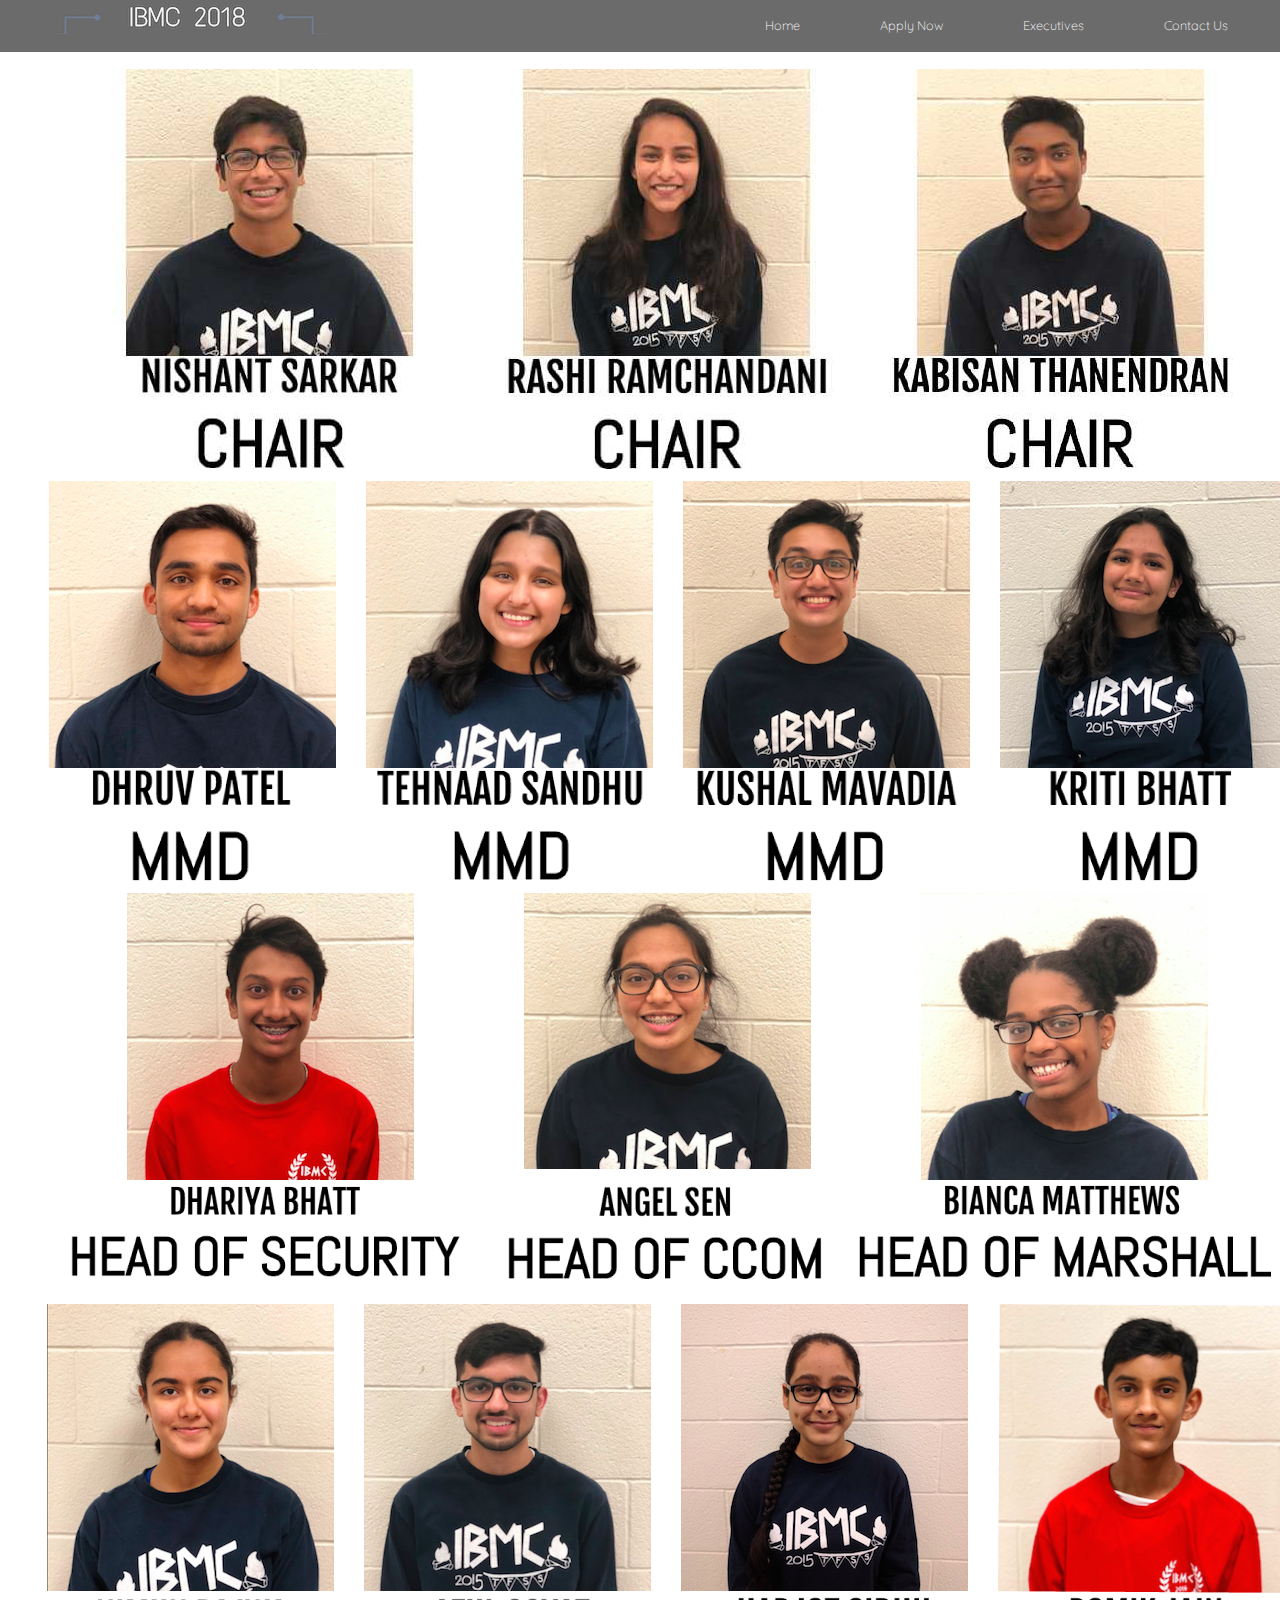
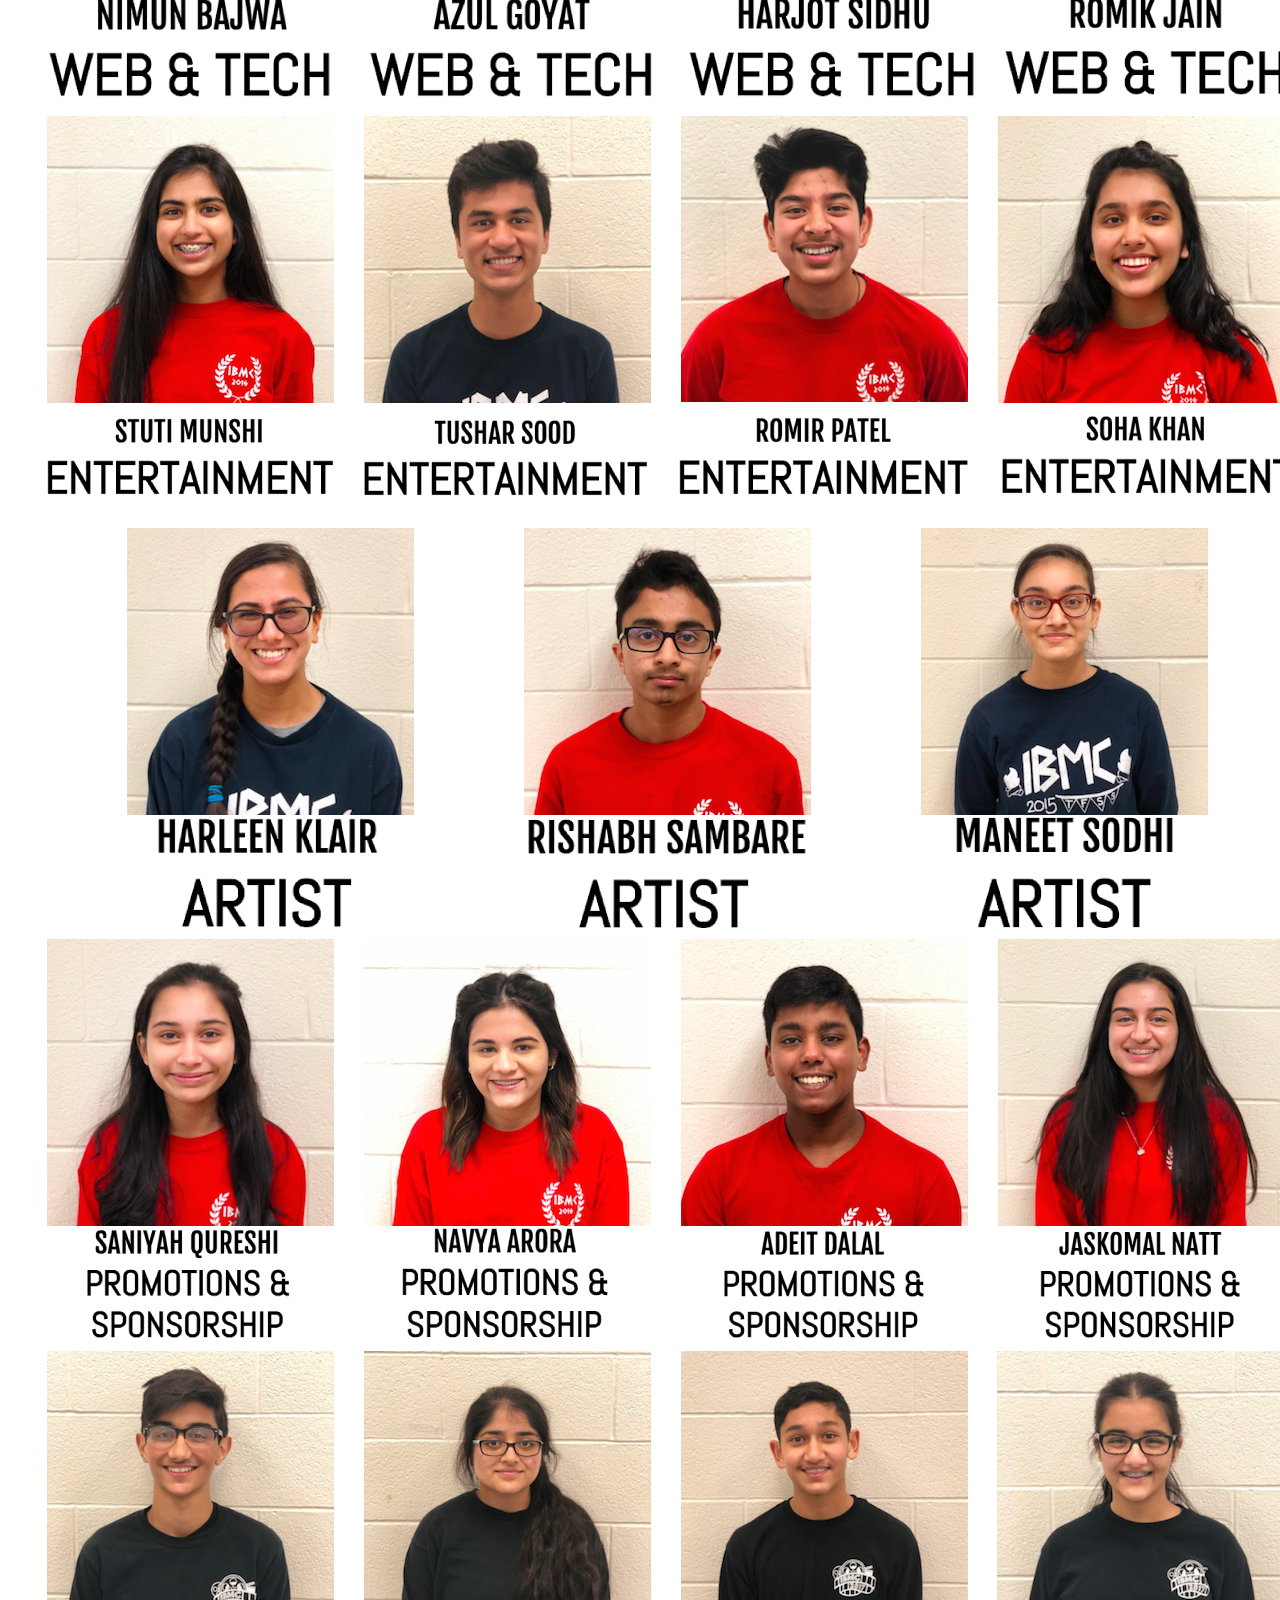
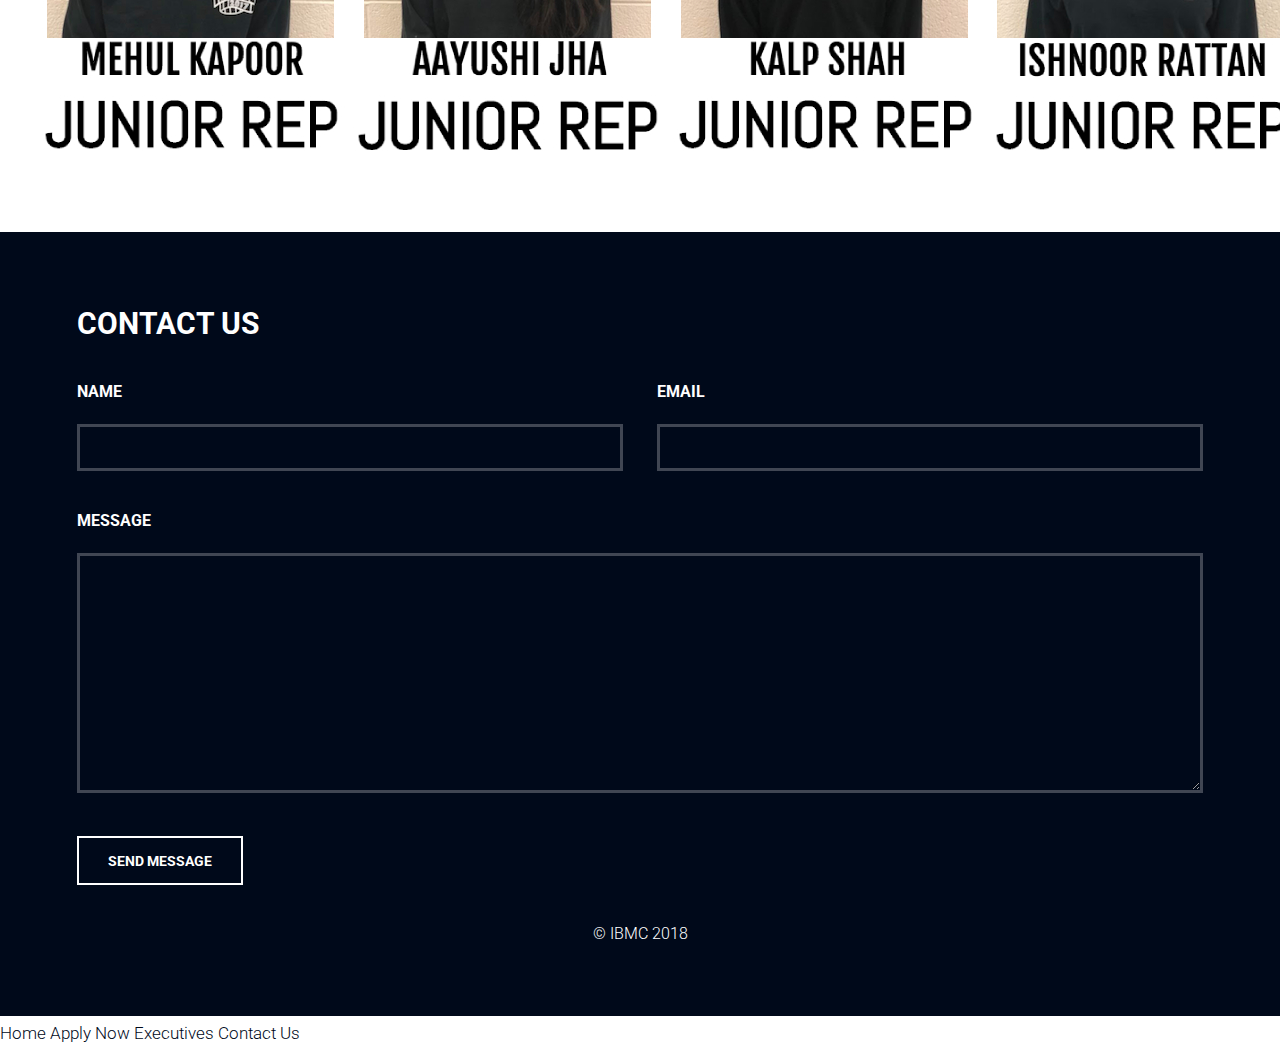
<file: executives.html>
<!DOCTYPE HTML>
<!--

-->
<html>
	<head>
		<title>Welcome to IBMC 2017</title>
		<meta charset="utf-8" />
		<meta name="viewport" content="width=device-width, initial-scale=1, user-scalable=no" />
		<link rel="stylesheet" href="assets/css/main.css" />
		<link href="https://fonts.googleapis.com/css?family=Lato|Pangolin|Roboto:100,400,900|Roboto+Condensed:300,400|Josefin+Sans:300|Quicksand:300" rel="stylesheet">
	</head>
	<body>

		<!-- Header -->
			<header id="header">
				<div class="inner">
					<a href="index.html" class="logo"><img src="images/titlewebsite.jpg"></a>
					<nav id="nav">
						<a href="index.html">Home</a>
						<a href="#three">Apply Now</a>
						<a href="executives.html">Executives</a>
						
						<a href="#footer">Contact Us</a>
					        
					</nav>
				</div>
			</header>


		<!-- Main -->
			<section id="main" >
				
					<ul class="execlist">
					<div align="center" id="firstexec">
						<img src="images/chairs.jpg">
					</div>
					<div align="center" id="firstexec">
						<img src="images/mmds.jpg">
					</div>
					<div align="center" id="firstexec">
						<img src="images/volunteerheads.jpg">
					</div>
					<div align="center" id="firstexec">
						<img src="images/webtech.jpg">
					</div>
					<div align="center" id="firstexec">
						<img src="images/entertainment.jpg">
					</div> 
					<div align="center" id="firstexec">
						<img src="images/artists.jpg">
					</div>
					<div align="center" id="firstexec">
						<img src="images/promospons.jpg">
					</div>
					<div align="center" id="firstexec">
						<img src="images/jnrrep.jpg">
					</div>

					
				</ul>
						
					
				
			</section>

		<!-- Footer -->
			<section id="footer">
				<div class="inner">
					<header>
						<h2>Contact Us</h2>
					</header>
					<form method="post" action="#">
						<div class="field half first">
							<label for="name">Name</label>
							<input type="text" name="name" id="name" />
						</div>
						<div class="field half">
							<label for="email">Email</label>
							<input type="text" name="email" id="email" />
						</div>
						<div class="field">
							<label for="message">Message</label>
							<textarea name="message" id="message" rows="6"></textarea>
						</div>
						<ul class="actions">
							<li><input type="submit" value="Send Message" class="alt" /></li>
						</ul>
					</form>
					<div class="copyright">
						&copy; IBMC 2018  
					</div>
				</div>
			</section>

		<!-- Scripts -->
			<script src="assets/js/jquery.min.js"></script>
			<script src="assets/js/skel.min.js"></script>
			<script src="assets/js/util.js"></script>
			<script src="assets/js/main.js"></script>

	</body>
</html>
</file>
<file: assets/css/main.css>
/* Reset */
	html, body, div, span, applet, object, iframe, h1, h2, h3, h4, h5, h6, p, blockquote, pre, a, abbr, acronym, address, big, cite, code, del, dfn, em, img, ins, kbd, q, s, samp, small, strike, strong, sub, sup, tt, var, b, u, i, center, dl, dt, dd, ol, ul, li, fieldset, form, label, legend, table, caption, tbody, tfoot, thead, tr, th, td, article, aside, canvas, details, embed, figure, figcaption, footer, header, hgroup, menu, nav, output, ruby, section, summary, time, mark, audio, video {
		margin: 0;
		padding: 0;
		border: 0;
		font-size: 100%;
		font-family: 'Roboto', sans-serif;
		vertical-align: baseline;
	}
	#comingsoon h1{
		text-align: center;
		align-items: center;
		font-family: 'Quicksand', sans-serif;
	}

	article, aside, details, figcaption, figure, footer, header, hgroup, menu, nav, section {
		display: block;
	}


	body {
		line-height: 1;
	}

	ol, ul {
		list-style: none;
	}

	blockquote, q {
		quotes: none;
	}

	blockquote:before, blockquote:after, q:before, q:after {
		content: '';
		content: none;
	}

	table {
		border-collapse: collapse;
		border-spacing: 0;
	}

	body {
		-webkit-text-size-adjust: none;
	}

/* Box Model */

	*, *:before, *:after {
		-moz-box-sizing: border-box;
		-webkit-box-sizing: border-box;
		box-sizing: border-box;
	}

/* Containers */

	.container {
		margin-left: auto;
		margin-right: auto;
	}

	.container.\31 25\25 {
		width: 100%;
		max-width: 100em;
		min-width: 80em;
	}

	.container.\37 5\25 {
		width: 60em;
	}

	.container.\35 0\25 {
		width: 40em;
	}

	.container.\32 5\25 {
		width: 20em;
	}

	.container {
		width: 80em;
	}

	@media screen and (max-width: 1680px) {

		.container.\31 25\25 {
			width: 100%;
			max-width: 100em;
			min-width: 80em;
		}

		.container.\37 5\25 {
			width: 60em;
		}

		.container.\35 0\25 {
			width: 40em;
		}

		.container.\32 5\25 {
			width: 20em;
		}

		.container {
			width: 80em;
		}

	}

	@media screen and (max-width: 1280px) {

		.container.\31 25\25 {
			width: 100%;
			max-width: 81.25em;
			min-width: 65em;
		}

		.container.\37 5\25 {
			width: 48.75em;
		}

		.container.\35 0\25 {
			width: 32.5em;
		}

		.container.\32 5\25 {
			width: 16.25em;
		}

		.container {
			width: 65em;
		}

	}

	@media screen and (max-width: 980px) {

		.container.\31 25\25 {
			width: 100%;
			max-width: 112.5%;
			min-width: 90%;
		}

		.container.\37 5\25 {
			width: 67.5%;
		}

		.container.\35 0\25 {
			width: 45%;
		}

		.container.\32 5\25 {
			width: 22.5%;
		}

		.container {
			width: 90%;
		}

	}

	@media screen and (max-width: 736px) {

		.container.\31 25\25 {
			width: 100%;
			max-width: 112.5%;
			min-width: 90%;
		}

		.container.\37 5\25 {
			width: 67.5%;
		}

		.container.\35 0\25 {
			width: 45%;
		}

		.container.\32 5\25 {
			width: 22.5%;
		}

		.container {
			width: 90% !important;
		}

	}

	@media screen and (max-width: 480px) {

		.container.\31 25\25 {
			width: 100%;
			max-width: 112.5%;
			min-width: 90%;
		}

		.container.\37 5\25 {
			width: 67.5%;
		}

		.container.\35 0\25 {
			width: 45%;
		}

		.container.\32 5\25 {
			width: 22.5%;
		}

		.container {
			width: 90% !important;
		}

	}

/* Grid */

	.row {
		border-bottom: solid 1px transparent;
		-moz-box-sizing: border-box;
		-webkit-box-sizing: border-box;
		box-sizing: border-box;
	}

	.row > * {
		float: left;
		-moz-box-sizing: border-box;
		-webkit-box-sizing: border-box;
		box-sizing: border-box;
	}

	.row:after, .row:before {
		content: '';
		display: block;
		clear: both;
		height: 0;
	}

	.row.uniform > * > :first-child {
		margin-top: 0;
	}

	.row.uniform > * > :last-child {
		margin-bottom: 0;
	}

	.row.\30 \25 > * {
		padding: 0 0 0 0em;
	}

	.row.\30 \25 {
		margin: 0 0 -1px 0em;
	}

	.row.uniform.\30 \25 > * {
		padding: 0em 0 0 0em;
	}

	.row.uniform.\30 \25 {
		margin: 0em 0 -1px 0em;
	}

	.row > * {
		padding: 0 0 0 2em;
	}

	.row {
		margin: 0 0 -1px -2em;
	}

	.row.uniform > * {
		padding: 2em 0 0 2em;
	}

	.row.uniform {
		margin: -2em 0 -1px -2em;
	}

	.row.\32 00\25 > * {
		padding: 0 0 0 4em;
	}

	.row.\32 00\25 {
		margin: 0 0 -1px -4em;
	}

	.row.uniform.\32 00\25 > * {
		padding: 4em 0 0 4em;
	}

	.row.uniform.\32 00\25 {
		margin: -4em 0 -1px -4em;
	}

	.row.\31 50\25 > * {
		padding: 0 0 0 3em;
	}

	.row.\31 50\25 {
		margin: 0 0 -1px -3em;
	}

	.row.uniform.\31 50\25 > * {
		padding: 3em 0 0 3em;
	}

	.row.uniform.\31 50\25 {
		margin: -3em 0 -1px -3em;
	}

	.row.\35 0\25 > * {
		padding: 0 0 0 1em;
	}

	.row.\35 0\25 {
		margin: 0 0 -1px -1em;
	}

	.row.uniform.\35 0\25 > * {
		padding: 1em 0 0 1em;
	}

	.row.uniform.\35 0\25 {
		margin: -1em 0 -1px -1em;
	}

	.row.\32 5\25 > * {
		padding: 0 0 0 0.5em;
	}

	.row.\32 5\25 {
		margin: 0 0 -1px -0.5em;
	}

	.row.uniform.\32 5\25 > * {
		padding: 0.5em 0 0 0.5em;
	}

	.row.uniform.\32 5\25 {
		margin: -0.5em 0 -1px -0.5em;
	}

	.\31 2u, .\31 2u\24 {
		width: 100%;
		clear: none;
		margin-left: 0;
	}

	.\31 1u, .\31 1u\24 {
		width: 91.6666666667%;
		clear: none;
		margin-left: 0;
	}

	.\31 0u, .\31 0u\24 {
		width: 83.3333333333%;
		clear: none;
		margin-left: 0;
	}

	.\39 u, .\39 u\24 {
		width: 75%;
		clear: none;
		margin-left: 0;
	}

	.\38 u, .\38 u\24 {
		width: 66.6666666667%;
		clear: none;
		margin-left: 0;
	}

	.\37 u, .\37 u\24 {
		width: 58.3333333333%;
		clear: none;
		margin-left: 0;
	}

	.\36 u, .\36 u\24 {
		width: 50%;
		clear: none;
		margin-left: 0;
	}

	.\35 u, .\35 u\24 {
		width: 41.6666666667%;
		clear: none;
		margin-left: 0;
	}

	.\34 u, .\34 u\24 {
		width: 33.3333333333%;
		clear: none;
		margin-left: 0;
	}

	.\33 u, .\33 u\24 {
		width: 25%;
		clear: none;
		margin-left: 0;
	}

	.\32 u, .\32 u\24 {
		width: 16.6666666667%;
		clear: none;
		margin-left: 0;
	}

	.\31 u, .\31 u\24 {
		width: 8.3333333333%;
		clear: none;
		margin-left: 0;
	}

	.\31 2u\24 + *,
	.\31 1u\24 + *,
	.\31 0u\24 + *,
	.\39 u\24 + *,
	.\38 u\24 + *,
	.\37 u\24 + *,
	.\36 u\24 + *,
	.\35 u\24 + *,
	.\34 u\24 + *,
	.\33 u\24 + *,
	.\32 u\24 + *,
	.\31 u\24 + * {
		clear: left;
	}

	.\-11u {
		margin-left: 91.66667%;
	}

	.\-10u {
		margin-left: 83.33333%;
	}

	.\-9u {
		margin-left: 75%;
	}

	.\-8u {
		margin-left: 66.66667%;
	}

	.\-7u {
		margin-left: 58.33333%;
	}

	.\-6u {
		margin-left: 50%;
	}

	.\-5u {
		margin-left: 41.66667%;
	}

	.\-4u {
		margin-left: 33.33333%;
	}

	.\-3u {
		margin-left: 25%;
	}

	.\-2u {
		margin-left: 16.66667%;
	}

	.\-1u {
		margin-left: 8.33333%;
	}

	@media screen and (max-width: 1680px) {

		.row > * {
			padding: 0 0 0 2em;
		}

		.row {
			margin: 0 0 -1px -2em;
		}

		.row.uniform > * {
			padding: 2em 0 0 2em;
		}

		.row.uniform {
			margin: -2em 0 -1px -2em;
		}

		.row.\32 00\25 > * {
			padding: 0 0 0 4em;
		}

		.row.\32 00\25 {
			margin: 0 0 -1px -4em;
		}

		.row.uniform.\32 00\25 > * {
			padding: 4em 0 0 4em;
		}

		.row.uniform.\32 00\25 {
			margin: -4em 0 -1px -4em;
		}

		.row.\31 50\25 > * {
			padding: 0 0 0 3em;
		}

		.row.\31 50\25 {
			margin: 0 0 -1px -3em;
		}

		.row.uniform.\31 50\25 > * {
			padding: 3em 0 0 3em;
		}

		.row.uniform.\31 50\25 {
			margin: -3em 0 -1px -3em;
		}

		.row.\35 0\25 > * {
			padding: 0 0 0 1em;
		}

		.row.\35 0\25 {
			margin: 0 0 -1px -1em;
		}

		.row.uniform.\35 0\25 > * {
			padding: 1em 0 0 1em;
		}

		.row.uniform.\35 0\25 {
			margin: -1em 0 -1px -1em;
		}

		.row.\32 5\25 > * {
			padding: 0 0 0 0.5em;
		}

		.row.\32 5\25 {
			margin: 0 0 -1px -0.5em;
		}

		.row.uniform.\32 5\25 > * {
			padding: 0.5em 0 0 0.5em;
		}

		.row.uniform.\32 5\25 {
			margin: -0.5em 0 -1px -0.5em;
		}

		.\31 2u\28xlarge\29, .\31 2u\24\28xlarge\29 {
			width: 100%;
			clear: none;
			margin-left: 0;
		}

		.\31 1u\28xlarge\29, .\31 1u\24\28xlarge\29 {
			width: 91.6666666667%;
			clear: none;
			margin-left: 0;
		}

		.\31 0u\28xlarge\29, .\31 0u\24\28xlarge\29 {
			width: 83.3333333333%;
			clear: none;
			margin-left: 0;
		}

		.\39 u\28xlarge\29, .\39 u\24\28xlarge\29 {
			width: 75%;
			clear: none;
			margin-left: 0;
		}

		.\38 u\28xlarge\29, .\38 u\24\28xlarge\29 {
			width: 66.6666666667%;
			clear: none;
			margin-left: 0;
		}

		.\37 u\28xlarge\29, .\37 u\24\28xlarge\29 {
			width: 58.3333333333%;
			clear: none;
			margin-left: 0;
		}

		.\36 u\28xlarge\29, .\36 u\24\28xlarge\29 {
			width: 50%;
			clear: none;
			margin-left: 0;
		}

		.\35 u\28xlarge\29, .\35 u\24\28xlarge\29 {
			width: 41.6666666667%;
			clear: none;
			margin-left: 0;
		}

		.\34 u\28xlarge\29, .\34 u\24\28xlarge\29 {
			width: 33.3333333333%;
			clear: none;
			margin-left: 0;
		}

		.\33 u\28xlarge\29, .\33 u\24\28xlarge\29 {
			width: 25%;
			clear: none;
			margin-left: 0;
		}

		.\32 u\28xlarge\29, .\32 u\24\28xlarge\29 {
			width: 16.6666666667%;
			clear: none;
			margin-left: 0;
		}

		.\31 u\28xlarge\29, .\31 u\24\28xlarge\29 {
			width: 8.3333333333%;
			clear: none;
			margin-left: 0;
		}

		.\31 2u\24\28xlarge\29 + *,
		.\31 1u\24\28xlarge\29 + *,
		.\31 0u\24\28xlarge\29 + *,
		.\39 u\24\28xlarge\29 + *,
		.\38 u\24\28xlarge\29 + *,
		.\37 u\24\28xlarge\29 + *,
		.\36 u\24\28xlarge\29 + *,
		.\35 u\24\28xlarge\29 + *,
		.\34 u\24\28xlarge\29 + *,
		.\33 u\24\28xlarge\29 + *,
		.\32 u\24\28xlarge\29 + *,
		.\31 u\24\28xlarge\29 + * {
			clear: left;
		}

		.\-11u\28xlarge\29 {
			margin-left: 91.66667%;
		}

		.\-10u\28xlarge\29 {
			margin-left: 83.33333%;
		}

		.\-9u\28xlarge\29 {
			margin-left: 75%;
		}

		.\-8u\28xlarge\29 {
			margin-left: 66.66667%;
		}

		.\-7u\28xlarge\29 {
			margin-left: 58.33333%;
		}

		.\-6u\28xlarge\29 {
			margin-left: 50%;
		}

		.\-5u\28xlarge\29 {
			margin-left: 41.66667%;
		}

		.\-4u\28xlarge\29 {
			margin-left: 33.33333%;
		}

		.\-3u\28xlarge\29 {
			margin-left: 25%;
		}

		.\-2u\28xlarge\29 {
			margin-left: 16.66667%;
		}

		.\-1u\28xlarge\29 {
			margin-left: 8.33333%;
		}

	}

	@media screen and (max-width: 1280px) {

		.row > * {
			padding: 0 0 0 1.5em;
		}

		.row {
			margin: 0 0 -1px -1.5em;
		}

		.row.uniform > * {
			padding: 1.5em 0 0 1.5em;
		}

		.row.uniform {
			margin: -1.5em 0 -1px -1.5em;
		}

		.row.\32 00\25 > * {
			padding: 0 0 0 3em;
		}

		.row.\32 00\25 {
			margin: 0 0 -1px -3em;
		}

		.row.uniform.\32 00\25 > * {
			padding: 3em 0 0 3em;
		}

		.row.uniform.\32 00\25 {
			margin: -3em 0 -1px -3em;
		}

		.row.\31 50\25 > * {
			padding: 0 0 0 2.25em;
		}

		.row.\31 50\25 {
			margin: 0 0 -1px -2.25em;
		}

		.row.uniform.\31 50\25 > * {
			padding: 2.25em 0 0 2.25em;
		}

		.row.uniform.\31 50\25 {
			margin: -2.25em 0 -1px -2.25em;
		}

		.row.\35 0\25 > * {
			padding: 0 0 0 0.75em;
		}

		.row.\35 0\25 {
			margin: 0 0 -1px -0.75em;
		}

		.row.uniform.\35 0\25 > * {
			padding: 0.75em 0 0 0.75em;
		}

		.row.uniform.\35 0\25 {
			margin: -0.75em 0 -1px -0.75em;
		}

		.row.\32 5\25 > * {
			padding: 0 0 0 0.375em;
		}

		.row.\32 5\25 {
			margin: 0 0 -1px -0.375em;
		}

		.row.uniform.\32 5\25 > * {
			padding: 0.375em 0 0 0.375em;
		}

		.row.uniform.\32 5\25 {
			margin: -0.375em 0 -1px -0.375em;
		}

		.\31 2u\28large\29, .\31 2u\24\28large\29 {
			width: 100%;
			clear: none;
			margin-left: 0;
		}

		.\31 1u\28large\29, .\31 1u\24\28large\29 {
			width: 91.6666666667%;
			clear: none;
			margin-left: 0;
		}

		.\31 0u\28large\29, .\31 0u\24\28large\29 {
			width: 83.3333333333%;
			clear: none;
			margin-left: 0;
		}

		.\39 u\28large\29, .\39 u\24\28large\29 {
			width: 75%;
			clear: none;
			margin-left: 0;
		}

		.\38 u\28large\29, .\38 u\24\28large\29 {
			width: 66.6666666667%;
			clear: none;
			margin-left: 0;
		}

		.\37 u\28large\29, .\37 u\24\28large\29 {
			width: 58.3333333333%;
			clear: none;
			margin-left: 0;
		}

		.\36 u\28large\29, .\36 u\24\28large\29 {
			width: 50%;
			clear: none;
			margin-left: 0;
		}

		.\35 u\28large\29, .\35 u\24\28large\29 {
			width: 41.6666666667%;
			clear: none;
			margin-left: 0;
		}

		.\34 u\28large\29, .\34 u\24\28large\29 {
			width: 33.3333333333%;
			clear: none;
			margin-left: 0;
		}

		.\33 u\28large\29, .\33 u\24\28large\29 {
			width: 25%;
			clear: none;
			margin-left: 0;
		}

		.\32 u\28large\29, .\32 u\24\28large\29 {
			width: 16.6666666667%;
			clear: none;
			margin-left: 0;
		}

		.\31 u\28large\29, .\31 u\24\28large\29 {
			width: 8.3333333333%;
			clear: none;
			margin-left: 0;
		}

		.\31 2u\24\28large\29 + *,
		.\31 1u\24\28large\29 + *,
		.\31 0u\24\28large\29 + *,
		.\39 u\24\28large\29 + *,
		.\38 u\24\28large\29 + *,
		.\37 u\24\28large\29 + *,
		.\36 u\24\28large\29 + *,
		.\35 u\24\28large\29 + *,
		.\34 u\24\28large\29 + *,
		.\33 u\24\28large\29 + *,
		.\32 u\24\28large\29 + *,
		.\31 u\24\28large\29 + * {
			clear: left;
		}

		.\-11u\28large\29 {
			margin-left: 91.66667%;
		}

		.\-10u\28large\29 {
			margin-left: 83.33333%;
		}

		.\-9u\28large\29 {
			margin-left: 75%;
		}

		.\-8u\28large\29 {
			margin-left: 66.66667%;
		}

		.\-7u\28large\29 {
			margin-left: 58.33333%;
		}

		.\-6u\28large\29 {
			margin-left: 50%;
		}

		.\-5u\28large\29 {
			margin-left: 41.66667%;
		}

		.\-4u\28large\29 {
			margin-left: 33.33333%;
		}

		.\-3u\28large\29 {
			margin-left: 25%;
		}

		.\-2u\28large\29 {
			margin-left: 16.66667%;
		}

		.\-1u\28large\29 {
			margin-left: 8.33333%;
		}

	}

	@media screen and (max-width: 980px) {

		.row > * {
			padding: 0 0 0 1.5em;
		}

		.row {
			margin: 0 0 -1px -1.5em;
		}

		.row.uniform > * {
			padding: 1.5em 0 0 1.5em;
		}

		.row.uniform {
			margin: -1.5em 0 -1px -1.5em;
		}

		.row.\32 00\25 > * {
			padding: 0 0 0 3em;
		}

		.row.\32 00\25 {
			margin: 0 0 -1px -3em;
		}

		.row.uniform.\32 00\25 > * {
			padding: 3em 0 0 3em;
		}

		.row.uniform.\32 00\25 {
			margin: -3em 0 -1px -3em;
		}

		.row.\31 50\25 > * {
			padding: 0 0 0 2.25em;
		}

		.row.\31 50\25 {
			margin: 0 0 -1px -2.25em;
		}

		.row.uniform.\31 50\25 > * {
			padding: 2.25em 0 0 2.25em;
		}

		.row.uniform.\31 50\25 {
			margin: -2.25em 0 -1px -2.25em;
		}

		.row.\35 0\25 > * {
			padding: 0 0 0 0.75em;
		}

		.row.\35 0\25 {
			margin: 0 0 -1px -0.75em;
		}

		.row.uniform.\35 0\25 > * {
			padding: 0.75em 0 0 0.75em;
		}

		.row.uniform.\35 0\25 {
			margin: -0.75em 0 -1px -0.75em;
		}

		.row.\32 5\25 > * {
			padding: 0 0 0 0.375em;
		}

		.row.\32 5\25 {
			margin: 0 0 -1px -0.375em;
		}

		.row.uniform.\32 5\25 > * {
			padding: 0.375em 0 0 0.375em;
		}

		.row.uniform.\32 5\25 {
			margin: -0.375em 0 -1px -0.375em;
		}

		.\31 2u\28medium\29, .\31 2u\24\28medium\29 {
			width: 100%;
			clear: none;
			margin-left: 0;
		}

		.\31 1u\28medium\29, .\31 1u\24\28medium\29 {
			width: 91.6666666667%;
			clear: none;
			margin-left: 0;
		}

		.\31 0u\28medium\29, .\31 0u\24\28medium\29 {
			width: 83.3333333333%;
			clear: none;
			margin-left: 0;
		}

		.\39 u\28medium\29, .\39 u\24\28medium\29 {
			width: 75%;
			clear: none;
			margin-left: 0;
		}

		.\38 u\28medium\29, .\38 u\24\28medium\29 {
			width: 66.6666666667%;
			clear: none;
			margin-left: 0;
		}

		.\37 u\28medium\29, .\37 u\24\28medium\29 {
			width: 58.3333333333%;
			clear: none;
			margin-left: 0;
		}

		.\36 u\28medium\29, .\36 u\24\28medium\29 {
			width: 50%;
			clear: none;
			margin-left: 0;
		}

		.\35 u\28medium\29, .\35 u\24\28medium\29 {
			width: 41.6666666667%;
			clear: none;
			margin-left: 0;
		}

		.\34 u\28medium\29, .\34 u\24\28medium\29 {
			width: 33.3333333333%;
			clear: none;
			margin-left: 0;
		}

		.\33 u\28medium\29, .\33 u\24\28medium\29 {
			width: 25%;
			clear: none;
			margin-left: 0;
		}

		.\32 u\28medium\29, .\32 u\24\28medium\29 {
			width: 16.6666666667%;
			clear: none;
			margin-left: 0;
		}

		.\31 u\28medium\29, .\31 u\24\28medium\29 {
			width: 8.3333333333%;
			clear: none;
			margin-left: 0;
		}

		.\31 2u\24\28medium\29 + *,
		.\31 1u\24\28medium\29 + *,
		.\31 0u\24\28medium\29 + *,
		.\39 u\24\28medium\29 + *,
		.\38 u\24\28medium\29 + *,
		.\37 u\24\28medium\29 + *,
		.\36 u\24\28medium\29 + *,
		.\35 u\24\28medium\29 + *,
		.\34 u\24\28medium\29 + *,
		.\33 u\24\28medium\29 + *,
		.\32 u\24\28medium\29 + *,
		.\31 u\24\28medium\29 + * {
			clear: left;
		}

		.\-11u\28medium\29 {
			margin-left: 91.66667%;
		}

		.\-10u\28medium\29 {
			margin-left: 83.33333%;
		}

		.\-9u\28medium\29 {
			margin-left: 75%;
		}

		.\-8u\28medium\29 {
			margin-left: 66.66667%;
		}

		.\-7u\28medium\29 {
			margin-left: 58.33333%;
		}

		.\-6u\28medium\29 {
			margin-left: 50%;
		}

		.\-5u\28medium\29 {
			margin-left: 41.66667%;
		}

		.\-4u\28medium\29 {
			margin-left: 33.33333%;
		}

		.\-3u\28medium\29 {
			margin-left: 25%;
		}

		.\-2u\28medium\29 {
			margin-left: 16.66667%;
		}

		.\-1u\28medium\29 {
			margin-left: 8.33333%;
		}

	}

	@media screen and (max-width: 736px) {

		.row > * {
			padding: 0 0 0 1.25em;
		}

		.row {
			margin: 0 0 -1px -1.25em;
		}

		.row.uniform > * {
			padding: 1.25em 0 0 1.25em;
		}

		.row.uniform {
			margin: -1.25em 0 -1px -1.25em;
		}

		.row.\32 00\25 > * {
			padding: 0 0 0 2.5em;
		}

		.row.\32 00\25 {
			margin: 0 0 -1px -2.5em;
		}

		.row.uniform.\32 00\25 > * {
			padding: 2.5em 0 0 2.5em;
		}

		.row.uniform.\32 00\25 {
			margin: -2.5em 0 -1px -2.5em;
		}

		.row.\31 50\25 > * {
			padding: 0 0 0 1.875em;
		}

		.row.\31 50\25 {
			margin: 0 0 -1px -1.875em;
		}

		.row.uniform.\31 50\25 > * {
			padding: 1.875em 0 0 1.875em;
		}

		.row.uniform.\31 50\25 {
			margin: -1.875em 0 -1px -1.875em;
		}

		.row.\35 0\25 > * {
			padding: 0 0 0 0.625em;
		}

		.row.\35 0\25 {
			margin: 0 0 -1px -0.625em;
		}

		.row.uniform.\35 0\25 > * {
			padding: 0.625em 0 0 0.625em;
		}

		.row.uniform.\35 0\25 {
			margin: -0.625em 0 -1px -0.625em;
		}

		.row.\32 5\25 > * {
			padding: 0 0 0 0.3125em;
		}

		.row.\32 5\25 {
			margin: 0 0 -1px -0.3125em;
		}

		.row.uniform.\32 5\25 > * {
			padding: 0.3125em 0 0 0.3125em;
		}

		.row.uniform.\32 5\25 {
			margin: -0.3125em 0 -1px -0.3125em;
		}

		.\31 2u\28small\29, .\31 2u\24\28small\29 {
			width: 100%;
			clear: none;
			margin-left: 0;
		}

		.\31 1u\28small\29, .\31 1u\24\28small\29 {
			width: 91.6666666667%;
			clear: none;
			margin-left: 0;
		}

		.\31 0u\28small\29, .\31 0u\24\28small\29 {
			width: 83.3333333333%;
			clear: none;
			margin-left: 0;
		}

		.\39 u\28small\29, .\39 u\24\28small\29 {
			width: 75%;
			clear: none;
			margin-left: 0;
		}

		.\38 u\28small\29, .\38 u\24\28small\29 {
			width: 66.6666666667%;
			clear: none;
			margin-left: 0;
		}

		.\37 u\28small\29, .\37 u\24\28small\29 {
			width: 58.3333333333%;
			clear: none;
			margin-left: 0;
		}

		.\36 u\28small\29, .\36 u\24\28small\29 {
			width: 50%;
			clear: none;
			margin-left: 0;
		}

		.\35 u\28small\29, .\35 u\24\28small\29 {
			width: 41.6666666667%;
			clear: none;
			margin-left: 0;
		}

		.\34 u\28small\29, .\34 u\24\28small\29 {
			width: 33.3333333333%;
			clear: none;
			margin-left: 0;
		}

		.\33 u\28small\29, .\33 u\24\28small\29 {
			width: 25%;
			clear: none;
			margin-left: 0;
		}

		.\32 u\28small\29, .\32 u\24\28small\29 {
			width: 16.6666666667%;
			clear: none;
			margin-left: 0;
		}

		.\31 u\28small\29, .\31 u\24\28small\29 {
			width: 8.3333333333%;
			clear: none;
			margin-left: 0;
		}

		.\31 2u\24\28small\29 + *,
		.\31 1u\24\28small\29 + *,
		.\31 0u\24\28small\29 + *,
		.\39 u\24\28small\29 + *,
		.\38 u\24\28small\29 + *,
		.\37 u\24\28small\29 + *,
		.\36 u\24\28small\29 + *,
		.\35 u\24\28small\29 + *,
		.\34 u\24\28small\29 + *,
		.\33 u\24\28small\29 + *,
		.\32 u\24\28small\29 + *,
		.\31 u\24\28small\29 + * {
			clear: left;
		}

		.\-11u\28small\29 {
			margin-left: 91.66667%;
		}

		.\-10u\28small\29 {
			margin-left: 83.33333%;
		}

		.\-9u\28small\29 {
			margin-left: 75%;
		}

		.\-8u\28small\29 {
			margin-left: 66.66667%;
		}

		.\-7u\28small\29 {
			margin-left: 58.33333%;
		}

		.\-6u\28small\29 {
			margin-left: 50%;
		}

		.\-5u\28small\29 {
			margin-left: 41.66667%;
		}

		.\-4u\28small\29 {
			margin-left: 33.33333%;
		}

		.\-3u\28small\29 {
			margin-left: 25%;
		}

		.\-2u\28small\29 {
			margin-left: 16.66667%;
		}

		.\-1u\28small\29 {
			margin-left: 8.33333%;
		}

	}

	@media screen and (max-width: 480px) {

		.row > * {
			padding: 0 0 0 1.25em;
		}

		.row {
			margin: 0 0 -1px -1.25em;
		}

		.row.uniform > * {
			padding: 1.25em 0 0 1.25em;
		}

		.row.uniform {
			margin: -1.25em 0 -1px -1.25em;
		}

		.row.\32 00\25 > * {
			padding: 0 0 0 2.5em;
		}

		.row.\32 00\25 {
			margin: 0 0 -1px -2.5em;
		}

		.row.uniform.\32 00\25 > * {
			padding: 2.5em 0 0 2.5em;
		}

		.row.uniform.\32 00\25 {
			margin: -2.5em 0 -1px -2.5em;
		}

		.row.\31 50\25 > * {
			padding: 0 0 0 1.875em;
		}

		.row.\31 50\25 {
			margin: 0 0 -1px -1.875em;
		}

		.row.uniform.\31 50\25 > * {
			padding: 1.875em 0 0 1.875em;
		}

		.row.uniform.\31 50\25 {
			margin: -1.875em 0 -1px -1.875em;
		}

		.row.\35 0\25 > * {
			padding: 0 0 0 0.625em;
		}

		.row.\35 0\25 {
			margin: 0 0 -1px -0.625em;
		}

		.row.uniform.\35 0\25 > * {
			padding: 0.625em 0 0 0.625em;
		}

		.row.uniform.\35 0\25 {
			margin: -0.625em 0 -1px -0.625em;
		}

		.row.\32 5\25 > * {
			padding: 0 0 0 0.3125em;
		}

		.row.\32 5\25 {
			margin: 0 0 -1px -0.3125em;
		}

		.row.uniform.\32 5\25 > * {
			padding: 0.3125em 0 0 0.3125em;
		}

		.row.uniform.\32 5\25 {
			margin: -0.3125em 0 -1px -0.3125em;
		}

		.\31 2u\28xsmall\29, .\31 2u\24\28xsmall\29 {
			width: 100%;
			clear: none;
			margin-left: 0;
		}

		.\31 1u\28xsmall\29, .\31 1u\24\28xsmall\29 {
			width: 91.6666666667%;
			clear: none;
			margin-left: 0;
		}

		.\31 0u\28xsmall\29, .\31 0u\24\28xsmall\29 {
			width: 83.3333333333%;
			clear: none;
			margin-left: 0;
		}

		.\39 u\28xsmall\29, .\39 u\24\28xsmall\29 {
			width: 75%;
			clear: none;
			margin-left: 0;
		}

		.\38 u\28xsmall\29, .\38 u\24\28xsmall\29 {
			width: 66.6666666667%;
			clear: none;
			margin-left: 0;
		}

		.\37 u\28xsmall\29, .\37 u\24\28xsmall\29 {
			width: 58.3333333333%;
			clear: none;
			margin-left: 0;
		}

		.\36 u\28xsmall\29, .\36 u\24\28xsmall\29 {
			width: 50%;
			clear: none;
			margin-left: 0;
		}

		.\35 u\28xsmall\29, .\35 u\24\28xsmall\29 {
			width: 41.6666666667%;
			clear: none;
			margin-left: 0;
		}

		.\34 u\28xsmall\29, .\34 u\24\28xsmall\29 {
			width: 33.3333333333%;
			clear: none;
			margin-left: 0;
		}

		.\33 u\28xsmall\29, .\33 u\24\28xsmall\29 {
			width: 25%;
			clear: none;
			margin-left: 0;
		}

		.\32 u\28xsmall\29, .\32 u\24\28xsmall\29 {
			width: 16.6666666667%;
			clear: none;
			margin-left: 0;
		}

		.\31 u\28xsmall\29, .\31 u\24\28xsmall\29 {
			width: 8.3333333333%;
			clear: none;
			margin-left: 0;
		}

		.\31 2u\24\28xsmall\29 + *,
		.\31 1u\24\28xsmall\29 + *,
		.\31 0u\24\28xsmall\29 + *,
		.\39 u\24\28xsmall\29 + *,
		.\38 u\24\28xsmall\29 + *,
		.\37 u\24\28xsmall\29 + *,
		.\36 u\24\28xsmall\29 + *,
		.\35 u\24\28xsmall\29 + *,
		.\34 u\24\28xsmall\29 + *,
		.\33 u\24\28xsmall\29 + *,
		.\32 u\24\28xsmall\29 + *,
		.\31 u\24\28xsmall\29 + * {
			clear: left;
		}

		.\-11u\28xsmall\29 {
			margin-left: 91.66667%;
		}

		.\-10u\28xsmall\29 {
			margin-left: 83.33333%;
		}

		.\-9u\28xsmall\29 {
			margin-left: 75%;
		}

		.\-8u\28xsmall\29 {
			margin-left: 66.66667%;
		}

		.\-7u\28xsmall\29 {
			margin-left: 58.33333%;
		}

		.\-6u\28xsmall\29 {
			margin-left: 50%;
		}

		.\-5u\28xsmall\29 {
			margin-left: 41.66667%;
		}

		.\-4u\28xsmall\29 {
			margin-left: 33.33333%;
		}

		.\-3u\28xsmall\29 {
			margin-left: 25%;
		}

		.\-2u\28xsmall\29 {
			margin-left: 16.66667%;
		}

		.\-1u\28xsmall\29 {
			margin-left: 8.33333%;
		}

	}

/* Basic */

	@-ms-viewport {
		width: device-width;
	}

	body {
		-ms-overflow-style: scrollbar;
	}

	@media screen and (max-width: 480px) {

		html, body {
			min-width: 320px;
		}

	}

	body {
		background: #fff;
	}

		body.is-loading *, body.is-loading *:before, body.is-loading *:after {
			-moz-animation: none !important;
			-webkit-animation: none !important;
			-ms-animation: none !important;
			animation: none !important;
			-moz-transition: none !important;
			-webkit-transition: none !important;
			-ms-transition: none !important;
			transition: none !important;
		}

/* Type */

	body {
		background-color: #fff;
		color: #111111;
	}

	body, input, select, textarea {
	font-family: 'Roboto', sans-serif;
		font-size: 15pt;
		font-weight: 300;
		line-height: 2;
	}

		@media screen and (max-width: 1680px) {

			body, input, select, textarea {
				font-size: 13pt;
			}

		}

		@media screen and (max-width: 1280px) {

			body, input, select, textarea {
				font-size: 13pt;
			}

		}

		@media screen and (max-width: 980px) {

			body, input, select, textarea {
				font-size: 12pt;
			}

		}

		@media screen and (max-width: 736px) {

			body, input, select, textarea {
				font-size: 12pt;
			}

		}

		@media screen and (max-width: 480px) {

			body, input, select, textarea {
				font-size: 12pt;
			}

		}

	a {
		-moz-transition: color 0.2s ease-in-out;
		-webkit-transition: color 0.2s ease-in-out;
		-ms-transition: color 0.2s ease-in-out;
		transition: color 0.2s ease-in-out;
		text-decoration: none;
	}

		a:hover {
			text-decoration: underline;
		}

	strong, b {
		font-weight: 700;
	}

	em, i {
		font-style: italic;
	}

	p {
		margin: 0 0 2em 0;
	}

	h1, h2, h3, h4, h5, h6 {
		font-weight: 700;
		line-height: 1.5;
		margin: 0 0 1em 0;
		text-transform: uppercase;
	}

		h1 a, h2 a, h3 a, h4 a, h5 a, h6 a {
			color: inherit;
			text-decoration: none;
		}

	h1 {
		font-size: 2em;
		margin: 0 0 0.25em 0;
	}

	h2 {
		font-size: 1.75em;
	}

	h3 {
		font-size: 1.35em;
	}

	h4 {
		font-size: 1.1em;
	}

	h5 {
		font-size: 0.9em;
	}

	h6 {
		font-size: 0.7em;
	}

	@media screen and (max-width: 736px) {

		h1 {
			font-size: 1.5em;
		}

		h2 {
			font-size: 1.25em;
		}

		h3 {
			font-size: 1.1em;
		}

	}

	sub {
		font-size: 0.8em;
		position: relative;
		top: 0.5em;
	}

	sup {
		font-size: 0.8em;
		position: relative;
		top: -0.5em;
	}

	blockquote {
		border-left: solid 4px;
		font-style: italic;
		margin: 0 0 2em 0;
		padding: 0.5em 0 0.5em 2em;
	}

	code {
		border-radius: 0;
		border: solid 1px;
font-family: 'Roboto', sans-serif;
		font-size: 0.9em;
		margin: 0 0.25em;
		padding: 0.25em 0.65em;
	}

	pre {
		-webkit-overflow-scrolling: touch;
	font-family: 'Roboto', sans-serif;
		font-size: 0.9em;
		margin: 0 0 2em 0;
	}

		pre code {
			display: block;
			line-height: 1.75;
			padding: 1em 1.5em;
			overflow-x: auto;
		}

	hr {
		border: 0;
		border-bottom: solid 1px;
		margin: 2em 0;
	}

		hr.major {
			margin: 3em 0;
		}

	.align-left {
		text-align: left;
	}

	.align-center {
		text-align: center;
	}

	.align-right {
		text-align: right;
	}

	input, select, textarea {
		color: #00091a;
	}

	a {
		color: #00091a;
	}

	strong, b {
		color: #00091a;
	}

	h1, h2, h3, h4, h5, h6 {
		color: #00091a;
	}

	blockquote {
		border-left-color: #00091a;
	}

	code {
		background: none;
		border-color: #00091a;
	}

	hr {
		border-bottom-color: #00091a;
	}

/* Box */

	.box {
		border-radius: 0;
		border: solid 1px;
		margin-bottom: 2em;
		padding: 1.5em;
	}

		.box > :last-child,
		.box > :last-child > :last-child,
		.box > :last-child > :last-child > :last-child {
			margin-bottom: 0;
		}

		.box.alt {
			border: 0;
			border-radius: 0;
			padding: 0;
		}

	.box {
		border-color: #00091a;
	}

/* Button */

	input[type="submit"],
	input[type="reset"],
	input[type="button"],
	button,
	.button {
		-moz-appearance: none;
		-webkit-appearance: none;
		-ms-appearance: none;
		appearance: none;
		-moz-transition: background-color 0.2s ease-in-out, color 0.2s ease-in-out;
		-webkit-transition: background-color 0.2s ease-in-out, color 0.2s ease-in-out;
		-ms-transition: background-color 0.2s ease-in-out, color 0.2s ease-in-out;
		transition: background-color 0.2s ease-in-out, color 0.2s ease-in-out;
		border-radius: 0;
		border: 0;
		cursor: pointer;
		display: inline-block;
		font-size: .8em;
		font-weight: 700;
		height: 3.5em;
		line-height: 3.65em;
		padding: 0 2.25em;
		text-align: center;
		text-decoration: none;
		text-transform: uppercase;
		white-space: nowrap;
	}

		input[type="submit"]:hover,
		input[type="reset"]:hover,
		input[type="button"]:hover,
		button:hover,
		.button:hover {
			text-decoration: none;
		}

		input[type="submit"].icon,
		input[type="reset"].icon,
		input[type="button"].icon,
		button.icon,
		.button.icon {
			padding-left: 1.35em;
		}

			input[type="submit"].icon:before,
			input[type="reset"].icon:before,
			input[type="button"].icon:before,
			button.icon:before,
			.button.icon:before {
				margin-right: 0.5em;
			}

		input[type="submit"].fit,
		input[type="reset"].fit,
		input[type="button"].fit,
		button.fit,
		.button.fit {
			display: block;
			margin: 0 0 1em 0;
			width: 100%;
		}

		input[type="submit"].small,
		input[type="reset"].small,
		input[type="button"].small,
		button.small,
		.button.small {
			font-size: 0.8em;
		}

		input[type="submit"].big,
		input[type="reset"].big,
		input[type="button"].big,
		button.big,
		.button.big {
			font-size: 1.35em;
		}

		input[type="submit"].disabled, input[type="submit"]:disabled,
		input[type="reset"].disabled,
		input[type="reset"]:disabled,
		input[type="button"].disabled,
		input[type="button"]:disabled,
		button.disabled,
		button:disabled,
		.button.disabled,
		.button:disabled {
			-moz-pointer-events: none;
			-webkit-pointer-events: none;
			-ms-pointer-events: none;
			pointer-events: none;
			opacity: 0.25;
		}

	input[type="submit"],
	input[type="reset"],
	input[type="button"],
	button,
	.button {
		background-color: #5a5a5a;
		color: #ffffff !important;
	}

		input[type="submit"]:hover,
		input[type="reset"]:hover,
		input[type="button"]:hover,
		button:hover,
		.button:hover {
			background-color: #676767;
		}

		input[type="submit"]:active,
		input[type="reset"]:active,
		input[type="button"]:active,
		button:active,
		.button:active {
			background-color: #4d4d4d;
		}

		input[type="submit"].alt,
		input[type="reset"].alt,
		input[type="button"].alt,
		button.alt,
		.button.alt {
			background-color: transparent;
			box-shadow: inset 0 0 0 2px #00091a;
			color: #00091a !important;
		}

			input[type="submit"].alt:hover,
			input[type="reset"].alt:hover,
			input[type="button"].alt:hover,
			button.alt:hover,
			.button.alt:hover {
				background: #fceced;
			}

			input[type="submit"].alt:active,
			input[type="reset"].alt:active,
			input[type="button"].alt:active,
			button.alt:active,
			.button.alt:active {
				background-color: #f9dadb;
			}

			input[type="submit"].alt.icon:before,
			input[type="reset"].alt.icon:before,
			input[type="button"].alt.icon:before,
			button.alt.icon:before,
			.button.alt.icon:before {
				color: #717171;
			}

		input[type="submit"].special,
		input[type="reset"].special,
		input[type="button"].special,
		button.special,
		.button.special {
			background-color: #00091a;
			color: #ffffff !important;
		}

			input[type="submit"].special:hover,
			input[type="reset"].special:hover,
			input[type="button"].special:hover,
			button.special:hover,
			.button.special:hover {
				background-color: #e85d61;
			}

			input[type="submit"].special:active,
			input[type="reset"].special:active,
			input[type="button"].special:active,
			button.special:active,
			.button.special:active {
				background-color: #e23135;
			}

/* Form */

	form {
		margin: 0 0 2em 0;
	}

		form .field {
			margin: 0 0 2em 0;
		}

			form .field.half {
				width: 50%;
				float: left;
				padding: 0 0 0 1em;
			}

				form .field.half.first {
					padding: 0 1em 0 0;
				}

		form > .actions {
			margin: 2.5em 0 0 0 !important;
		}

		@media screen and (max-width: 736px) {

			form .field {
				margin: 0 0 1.5em 0;
			}

				form .field.half {
					padding: 0 0 0 0.75em;
				}

					form .field.half.first {
						padding: 0 0.75em 0 0;
					}

			form > .actions {
				margin: 2em 0 0 0 !important;
			}

		}

		@media screen and (max-width: 480px) {

			form .field.half {
				width: 100%;
				float: none;
				padding: 0;
			}

				form .field.half.first {
					padding: 0;
				}

		}

	label {
		display: block;
		font-size: 0.9em;
		text-transform: uppercase;
		font-weight: 700;
		margin: 0 0 1em 0;
	}

	input[type="text"],
	input[type="password"],
	input[type="email"],
	select,
	textarea {
		-moz-appearance: none;
		-webkit-appearance: none;
		-ms-appearance: none;
		appearance: none;
		border-radius: 0;
		border: none;
		border: solid 3px;
		color: inherit;
		display: block;
		outline: 0;
		padding: 0 1em;
		text-decoration: none;
		width: 100%;
	}

		input[type="text"]:invalid,
		input[type="password"]:invalid,
		input[type="email"]:invalid,
		select:invalid,
		textarea:invalid {
			box-shadow: none;
		}

	.select-wrapper {
		text-decoration: none;
		display: block;
		position: relative;
	}

		.select-wrapper:before {
			-moz-osx-font-smoothing: grayscale;
			-webkit-font-smoothing: antialiased;
	font-family: 'Roboto', sans-serif;
			font-style: normal;
			font-weight: normal;
			text-transform: none !important;
		}

		.select-wrapper:before {
			content: '\f078';
			display: block;
			height: 2.75em;
			line-height: 2.75em;
			pointer-events: none;
			position: absolute;
			right: 0;
			text-align: center;
			top: 0;
			width: 2.75em;
		}

		.select-wrapper select::-ms-expand {
			display: none;
		}

	input[type="text"],
	input[type="password"],
	input[type="email"],
	select {
		height: 2.75em;
	}

	textarea {
		padding: 0.75em 1em;
	}

	input[type="checkbox"],
	input[type="radio"] {
		-moz-appearance: none;
		-webkit-appearance: none;
		-ms-appearance: none;
		appearance: none;
		display: block;
		float: left;
		margin-right: -2em;
		opacity: 0;
		width: 1em;
		z-index: -1;
	}

		input[type="checkbox"] + label,
		input[type="radio"] + label {
			text-decoration: none;
			cursor: pointer;
			display: inline-block;
			font-size: 1em;
			font-weight: 300;
			padding-left: 2.4em;
			padding-right: 0.75em;
			position: relative;
		}

			input[type="checkbox"] + label:before,
			input[type="radio"] + label:before {
				-moz-osx-font-smoothing: grayscale;
				-webkit-font-smoothing: antialiased;
			font-family: 'Roboto', sans-serif;
				font-style: normal;
				font-weight: normal;
				text-transform: none !important;
			}

			input[type="checkbox"] + label:before,
			input[type="radio"] + label:before {
				border-radius: 0;
				border: solid 1px;
				content: '';
				display: inline-block;
				height: 1.65em;
				left: 0;
				line-height: 1.58125em;
				position: absolute;
				text-align: center;
				top: 0;
				width: 1.65em;
			}

		input[type="checkbox"]:checked + label:before,
		input[type="radio"]:checked + label:before {
			content: '\f00c';
		}

	input[type="checkbox"] + label:before {
		border-radius: 0;
	}

	input[type="radio"] + label:before {
		border-radius: 100%;
	}

	::-webkit-input-placeholder {
		opacity: 1.0;
	}

	:-moz-placeholder {
		opacity: 1.0;
	}

	::-moz-placeholder {
		opacity: 1.0;
	}

	:-ms-input-placeholder {
		opacity: 1.0;
	}

	.formerize-placeholder {
		opacity: 1.0;
	}

	label {
		color: #00091a;
	}

	input[type="text"],
	input[type="password"],
	input[type="email"],
	select,
	textarea {
		background: none;
		border-color: #fceced;
	}

		input[type="text"]:focus,
		input[type="password"]:focus,
		input[type="email"]:focus,
		select:focus,
		textarea:focus {
			border-color: #00091a;
			box-shadow: 0 0 0 1px #00091a;
		}

	.select-wrapper:before {
		color: #00091a;
	}

	input[type="checkbox"] + label,
	input[type="radio"] + label {
		color: #111111;
	}

		input[type="checkbox"] + label:before,
		input[type="radio"] + label:before {
			background: none;
			border-color: #00091a;
		}

	input[type="checkbox"]:checked + label:before,
	input[type="radio"]:checked + label:before {
		background-color: #00091a;
		border-color: #00091a;
		color: #ffffff;
	}

	input[type="checkbox"]:focus + label:before,
	input[type="radio"]:focus + label:before {
		border-color: #00091a;
		box-shadow: 0 0 0 1px #00091a;
	}

	::-webkit-input-placeholder {
		color: #717171 !important;
	}

	:-moz-placeholder {
		color: #717171 !important;
	}

	::-moz-placeholder {
		color: #717171 !important;
	}

	:-ms-input-placeholder {
		color: #717171 !important;
	}

	.formerize-placeholder {
		color: #717171 !important;
	}

/* Icon */

	.icon {
		text-decoration: none;
		border-bottom: none;
		position: relative;
	}

		.icon:before {
			-moz-osx-font-smoothing: grayscale;
			-webkit-font-smoothing: antialiased;
			font-family: 'Roboto', sans-serif;
			font-style: normal;
			font-weight: normal;
			text-transform: none !important;
		}

		.icon > .label {
			display: none;
		}

/* Image */

	.image {
		border-radius: 0;
		border: 0;
		display: inline-block;
		position: relative;
	}

		.image img {
			border-radius: 0;
			display: block;
		}

		.image.left, .image.right {
			max-width: 40%;
		}

			.image.left img, .image.right img {
				width: 100%;
			}

		.image.left {
			float: left;
			margin: 0 1.5em 1em 0;
			top: 0.25em;
		}

		.image.right {
			float: right;
			margin: 0 0 1em 1.5em;
			top: 0.25em;
		}

		.image.fit {
			display: block;
			margin: 0 0 2em 0;
			width: 100%;
		}

			.image.fit img {
				width: 100%;
			}

		.image.main {
			display: block;
			margin: 0 0 3em 0;
			width: 100%;
		}

			.image.main img {
				width: 100%;
			}

/* List */

	ol {
		list-style: decimal;
		margin: 0 0 2em 0;
		padding-left: 1.25em;
	}

		ol li {
			padding-left: 0.25em;
		}

	ul {
		list-style: disc;
		margin: 0 0 2em 0;
		padding-left: 1em;
	}

		ul li {
			padding-left: 0.5em;
		}

		ul.alt {
			list-style: none;
			padding-left: 0;
		}

			ul.alt li {
				border-top: solid 1px;
				padding: 0.5em 0;
			}

				ul.alt li:first-child {
					border-top: 0;
					padding-top: 0;
				}

		ul.icons {
			cursor: default;
			list-style: none;
			padding-left: 0;
		}

			ul.icons li {
				display: inline-block;
				padding: 0 1em 0 0;
			}

				ul.icons li:last-child {
					padding-right: 0;
				}

				ul.icons li .icon:before {
					font-size: 2em;
				}

		ul.actions {
			cursor: default;
			list-style: none;
			padding-left: 0;
		}

			ul.actions li {
				display: inline-block;
				padding: 0 1em 0 0;
				vertical-align: middle;
			}

				ul.actions li:last-child {
					padding-right: 0;
				}

			ul.actions.small li {
				padding: 0 0.5em 0 0;
			}

			ul.actions.vertical li {
				display: block;
				padding: 1em 0 0 0;
			}

				ul.actions.vertical li:first-child {
					padding-top: 0;
				}

				ul.actions.vertical li > * {
					margin-bottom: 0;
				}

			ul.actions.vertical.small li {
				padding: 0.5em 0 0 0;
			}

				ul.actions.vertical.small li:first-child {
					padding-top: 0;
				}

			ul.actions.fit {
				display: table;
				margin-left: -1em;
				padding: 0;
				table-layout: fixed;
				width: calc(100% + 1em);
			}

				ul.actions.fit li {
					display: table-cell;
					padding: 0 0 0 1em;
				}

					ul.actions.fit li > * {
						margin-bottom: 0;
					}

				ul.actions.fit.small {
					margin-left: -0.5em;
					width: calc(100% + 0.5em);
				}

					ul.actions.fit.small li {
						padding: 0 0 0 0.5em;
					}

	dl {
		margin: 0 0 2em 0;
	}

		dl dt {
			display: block;
			font-weight: 700;
			margin: 0 0 1em 0;
		}

		dl dd {
			margin-left: 2em;
		}

	ul.alt li {
		border-top-color: #00091a;
	}

/* Section/Article */

	section.special, article.special {
		text-align: center;
	}

	section .inner {
		max-width: 65em;
		width: calc(100% - 6em);
		margin: 0 auto;
	}

		@media screen and (max-width: 480px) {

			section .inner {
				max-width: 90%;
				width: 90%;
			}

		}

	header p {
		position: relative;
		margin: 0 0 1.5em 0;
	}

	header h2 + p {
		font-size: 1.25em;
		margin-top: -1em;
	}

	header h3 + p {
		font-size: 1.1em;
		margin-top: -0.8em;
	}

	header h4 + p,
	header h5 + p,
	header h6 + p {
		font-size: 0.9em;
		margin-top: -0.6em;
	}

	header p {
		color: #717171;
	}

/* Table */

	.table-wrapper {
		-webkit-overflow-scrolling: touch;
		overflow-x: auto;
	}

	table {
		margin: 0 0 2em 0;
		width: 100%;
	}

		table tbody tr {
			border: solid 1px;
			border-left: 0;
			border-right: 0;
		}

		table td {
			padding: 0.75em 0.75em;
		}

		table th {
			font-size: 0.9em;
			font-weight: 700;
			padding: 0 0.75em 0.75em 0.75em;
			text-align: left;
		}

		table thead {
			border-bottom: solid 2px;
		}

		table tfoot {
			border-top: solid 2px;
		}

		table.alt {
			border-collapse: separate;
		}

			table.alt tbody tr td {
				border: solid 1px;
				border-left-width: 0;
				border-top-width: 0;
			}

				table.alt tbody tr td:first-child {
					border-left-width: 1px;
				}

			table.alt tbody tr:first-child td {
				border-top-width: 1px;
			}

			table.alt thead {
				border-bottom: 0;
			}

			table.alt tfoot {
				border-top: 0;
			}

	table tbody tr {
		border-color: #00091a;
	}

		table tbody tr:nth-child(2n + 1) {
			background-color: none;
		}

	table th {
		color: #00091a;
	}

	table thead {
		border-bottom-color: #00091a;
	}

	table tfoot {
		border-top-color: #00091a;
	}

	table.alt tbody tr td {
		border-color: #00091a;
	}

/* Wrapper */

	.wrapper {
		position: relative;
	}

		.wrapper > .inner {
			margin: 0 auto;
			width: 60em;
		}

		.wrapper.style1 {
			background-color: #00091a;
			color: #f2a3a5;
		}

			.wrapper.style1 input, .wrapper.style1 select, .wrapper.style1 textarea {
				color: #ffffff;
			}

			.wrapper.style1 a {
				color: #ffffff;
			}

			.wrapper.style1 strong, .wrapper.style1 b {
				color: #ffffff;
			}

			.wrapper.style1 h1, .wrapper.style1 h2, .wrapper.style1 h3, .wrapper.style1 h4, .wrapper.style1 h5, .wrapper.style1 h6 {
				color: #fff;
			}

			.wrapper.style1 blockquote {
				border-left-color: #fff;
			}

			.wrapper.style1 code {
				background: none;
				border-color: #fff;
			}

			.wrapper.style1 hr {
				border-bottom-color: #fff;
			}

			.wrapper.style1 .box {
				border-color: #fff;
			}

			.wrapper.style1 input[type="submit"],
			.wrapper.style1 input[type="reset"],
			.wrapper.style1 input[type="button"],
			.wrapper.style1 button,
			.wrapper.style1 .button {
				background-color: #5a5a5a;
				color: #ffffff !important;
			}

				.wrapper.style1 input[type="submit"]:hover,
				.wrapper.style1 input[type="reset"]:hover,
				.wrapper.style1 input[type="button"]:hover,
				.wrapper.style1 button:hover,
				.wrapper.style1 .button:hover {
					background-color: #676767;
				}

				.wrapper.style1 input[type="submit"]:active,
				.wrapper.style1 input[type="reset"]:active,
				.wrapper.style1 input[type="button"]:active,
				.wrapper.style1 button:active,
				.wrapper.style1 .button:active {
					background-color: #4d4d4d;
				}

				.wrapper.style1 input[type="submit"].alt,
				.wrapper.style1 input[type="reset"].alt,
				.wrapper.style1 input[type="button"].alt,
				.wrapper.style1 button.alt,
				.wrapper.style1 .button.alt {
					background-color: transparent;
					box-shadow: inset 0 0 0 2px #fff;
					color: #ffffff !important;
				}

					.wrapper.style1 input[type="submit"].alt:hover,
					.wrapper.style1 input[type="reset"].alt:hover,
					.wrapper.style1 input[type="button"].alt:hover,
					.wrapper.style1 button.alt:hover,
					.wrapper.style1 .button.alt:hover {
						background: rgba(255, 255, 255, 0.25);
					}

					.wrapper.style1 input[type="submit"].alt:active,
					.wrapper.style1 input[type="reset"].alt:active,
					.wrapper.style1 input[type="button"].alt:active,
					.wrapper.style1 button.alt:active,
					.wrapper.style1 .button.alt:active {
						background-color: rgba(255, 255, 255, 0.2);
					}

					.wrapper.style1 input[type="submit"].alt.icon:before,
					.wrapper.style1 input[type="reset"].alt.icon:before,
					.wrapper.style1 input[type="button"].alt.icon:before,
					.wrapper.style1 button.alt.icon:before,
					.wrapper.style1 .button.alt.icon:before {
						color: #f8d1d2;
					}

				.wrapper.style1 input[type="submit"].special,
				.wrapper.style1 input[type="reset"].special,
				.wrapper.style1 input[type="button"].special,
				.wrapper.style1 button.special,
				.wrapper.style1 .button.special {
					background-color: #ffffff;
					color: #00091a !important;
				}

			.wrapper.style1 label {
				color: #ffffff;
			}

			.wrapper.style1 input[type="text"],
			.wrapper.style1 input[type="password"],
			.wrapper.style1 input[type="email"],
			.wrapper.style1 select,
			.wrapper.style1 textarea {
				background: none;
				border-color: rgba(255, 255, 255, 0.25);
			}

				.wrapper.style1 input[type="text"]:focus,
				.wrapper.style1 input[type="password"]:focus,
				.wrapper.style1 input[type="email"]:focus,
				.wrapper.style1 select:focus,
				.wrapper.style1 textarea:focus {
					border-color: #ffffff;
					box-shadow: 0 0 0 1px #ffffff;
				}

			.wrapper.style1 .select-wrapper:before {
				color: #fff;
			}

			.wrapper.style1 input[type="checkbox"] + label,
			.wrapper.style1 input[type="radio"] + label {
				color: #f2a3a5;
			}

				.wrapper.style1 input[type="checkbox"] + label:before,
				.wrapper.style1 input[type="radio"] + label:before {
					background: none;
					border-color: #fff;
				}

			.wrapper.style1 input[type="checkbox"]:checked + label:before,
			.wrapper.style1 input[type="radio"]:checked + label:before {
				background-color: #ffffff;
				border-color: #ffffff;
				color: #00091a;
			}

			.wrapper.style1 input[type="checkbox"]:focus + label:before,
			.wrapper.style1 input[type="radio"]:focus + label:before {
				border-color: #ffffff;
				box-shadow: 0 0 0 1px #ffffff;
			}

			.wrapper.style1 ::-webkit-input-placeholder {
				color: #f8d1d2 !important;
			}

			.wrapper.style1 :-moz-placeholder {
				color: #f8d1d2 !important;
			}

			.wrapper.style1 ::-moz-placeholder {
				color: #f8d1d2 !important;
			}

			.wrapper.style1 :-ms-input-placeholder {
				color: #f8d1d2 !important;
			}

			.wrapper.style1 .formerize-placeholder {
				color: #f8d1d2 !important;
			}

			.wrapper.style1 ul.alt li {
				border-top-color: #fff;
			}

			.wrapper.style1 header p {
				color: #f8d1d2;
			}

			.wrapper.style1 table tbody tr {
				border-color: #fff;
			}

				.wrapper.style1 table tbody tr:nth-child(2n + 1) {
					background-color: none;
				}

			.wrapper.style1 table th {
				color: #ffffff;
			}

			.wrapper.style1 table thead {
				border-bottom-color: #fff;
			}

			.wrapper.style1 table tfoot {
				border-top-color: #fff;
			}

			.wrapper.style1 table.alt tbody tr td {
				border-color: #fff;
			}

		.wrapper.style2 {
			background-color: #5a5a5a;
			color: #d5d5d5;
		}

			.wrapper.style2 input, .wrapper.style2 select, .wrapper.style2 textarea {
				color: #ffffff;
			}

			.wrapper.style2 a {
				color: #00091a;
			}

			.wrapper.style2 strong, .wrapper.style2 b {
				color: #ffffff;
			}

			.wrapper.style2 blockquote {
				border-left-color: rgba(255, 255, 255, 0.15);
			}

			.wrapper.style2 code {
				background: rgba(255, 255, 255, 0.075);
				border-color: rgba(255, 255, 255, 0.15);
			}

			.wrapper.style2 hr {
				border-bottom-color: rgba(255, 255, 255, 0.15);
			}

			.wrapper.style2 .box {
				border-color: rgba(255, 255, 255, 0.15);
			}

			.wrapper.style2 input[type="submit"],
			.wrapper.style2 input[type="reset"],
			.wrapper.style2 input[type="button"],
			.wrapper.style2 button,
			.wrapper.style2 .button {
				background-color: #ffffff;
				color: #5a5a5a !important;
			}

				.wrapper.style2 input[type="submit"].alt,
				.wrapper.style2 input[type="reset"].alt,
				.wrapper.style2 input[type="button"].alt,
				.wrapper.style2 button.alt,
				.wrapper.style2 .button.alt {
					background-color: transparent;
					box-shadow: inset 0 0 0 2px rgba(255, 255, 255, 0.15);
					color: #ffffff !important;
				}

					.wrapper.style2 input[type="submit"].alt:hover,
					.wrapper.style2 input[type="reset"].alt:hover,
					.wrapper.style2 input[type="button"].alt:hover,
					.wrapper.style2 button.alt:hover,
					.wrapper.style2 .button.alt:hover {
						background: rgba(255, 255, 255, 0.5);
					}

					.wrapper.style2 input[type="submit"].alt:active,
					.wrapper.style2 input[type="reset"].alt:active,
					.wrapper.style2 input[type="button"].alt:active,
					.wrapper.style2 button.alt:active,
					.wrapper.style2 .button.alt:active {
						background-color: rgba(255, 255, 255, 0.2);
					}

					.wrapper.style2 input[type="submit"].alt.icon:before,
					.wrapper.style2 input[type="reset"].alt.icon:before,
					.wrapper.style2 input[type="button"].alt.icon:before,
					.wrapper.style2 button.alt.icon:before,
					.wrapper.style2 .button.alt.icon:before {
						color: #bdbdbd;
					}

				.wrapper.style2 input[type="submit"].special,
				.wrapper.style2 input[type="reset"].special,
				.wrapper.style2 input[type="button"].special,
				.wrapper.style2 button.special,
				.wrapper.style2 .button.special {
					background-color: #00091a;
					color: #ffffff !important;
				}

					.wrapper.style2 input[type="submit"].special:hover,
					.wrapper.style2 input[type="reset"].special:hover,
					.wrapper.style2 input[type="button"].special:hover,
					.wrapper.style2 button.special:hover,
					.wrapper.style2 .button.special:hover {
						background-color: #e85d61;
					}

					.wrapper.style2 input[type="submit"].special:active,
					.wrapper.style2 input[type="reset"].special:active,
					.wrapper.style2 input[type="button"].special:active,
					.wrapper.style2 button.special:active,
					.wrapper.style2 .button.special:active {
						background-color: #e23135;
					}

			.wrapper.style2 label {
				color: #ffffff;
			}

			.wrapper.style2 input[type="text"],
			.wrapper.style2 input[type="password"],
			.wrapper.style2 input[type="email"],
			.wrapper.style2 select,
			.wrapper.style2 textarea {
				background: rgba(255, 255, 255, 0.075);
				border-color: rgba(255, 255, 255, 0.5);
			}

				.wrapper.style2 input[type="text"]:focus,
				.wrapper.style2 input[type="password"]:focus,
				.wrapper.style2 input[type="email"]:focus,
				.wrapper.style2 select:focus,
				.wrapper.style2 textarea:focus {
					border-color: #00091a;
					box-shadow: 0 0 0 1px #00091a;
				}

			.wrapper.style2 .select-wrapper:before {
				color: rgba(255, 255, 255, 0.15);
			}

			.wrapper.style2 input[type="checkbox"] + label,
			.wrapper.style2 input[type="radio"] + label {
				color: #d5d5d5;
			}

				.wrapper.style2 input[type="checkbox"] + label:before,
				.wrapper.style2 input[type="radio"] + label:before {
					background: rgba(255, 255, 255, 0.075);
					border-color: rgba(255, 255, 255, 0.15);
				}

			.wrapper.style2 input[type="checkbox"]:checked + label:before,
			.wrapper.style2 input[type="radio"]:checked + label:before {
				background-color: #00091a;
				border-color: #00091a;
				color: #ffffff;
			}

			.wrapper.style2 input[type="checkbox"]:focus + label:before,
			.wrapper.style2 input[type="radio"]:focus + label:before {
				border-color: #00091a;
				box-shadow: 0 0 0 1px #00091a;
			}

			.wrapper.style2 ::-webkit-input-placeholder {
				color: #bdbdbd !important;
			}

			.wrapper.style2 :-moz-placeholder {
				color: #bdbdbd !important;
			}

			.wrapper.style2 ::-moz-placeholder {
				color: #bdbdbd !important;
			}

			.wrapper.style2 :-ms-input-placeholder {
				color: #bdbdbd !important;
			}

			.wrapper.style2 .formerize-placeholder {
				color: #bdbdbd !important;
			}

			.wrapper.style2 ul.alt li {
				border-top-color: rgba(255, 255, 255, 0.15);
			}

			.wrapper.style2 header p {
				color: #bdbdbd;
			}

			.wrapper.style2 table tbody tr {
				border-color: rgba(255, 255, 255, 0.15);
			}

				.wrapper.style2 table tbody tr:nth-child(2n + 1) {
					background-color: rgba(255, 255, 255, 0.075);
				}

			.wrapper.style2 table th {
				color: #ffffff;
			}

			.wrapper.style2 table thead {
				border-bottom-color: rgba(255, 255, 255, 0.15);
			}

			.wrapper.style2 table tfoot {
				border-top-color: rgba(255, 255, 255, 0.15);
			}

			.wrapper.style2 table.alt tbody tr td {
				border-color: rgba(255, 255, 255, 0.15);
			}

		@media screen and (max-width: 1280px) {

			.wrapper > .inner {
				width: 65em;
			}

		}

		@media screen and (max-width: 980px) {

			.wrapper > .inner {
				width: 100%;
			}

		}

/* Header */

	body {
		position: relative;
		padding-top: 0em;
	}

	#header {
		opacity: 0.94;
		background: #1c1c1c;
		color: #d5d5d5;
		cursor: default;
		height: 3em;
		left: 0;
		line-height: 2.8em;
		position: fixed;
		text-align: right;
		top: 0;
		width: 100%;
		z-index: 10001;
	}

		#header .inner {
			max-width: 68.5em;
			width: calc(100% - 6em);
			margin: 0 auto;
			
			position: relative;
		}

			@media screen and (max-width: 480px) {

				#header .inner {
					max-width: 90%;
					width: 90%;
				}

			}

		#header .logo {
			display: inline-block;
			height: inherit;
			left: 0;
			line-height: inherit;
			margin: 0;
			padding: 0;
			position: absolute;
			top: 0;
		}

			#header .logo:hover {
				color: rgba(229, 71, 75, 0.75);
			}

		#header a {
			-moz-transition: color 0.2s ease-in-out;
			-webkit-transition: color 0.2s ease-in-out;
			-ms-transition: color 0.2s ease-in-out;
			transition: color 0.2s ease-in-out;
			display: inline-block;
			padding: 0 3em;
			font-family: 'Quicksand', sans-serif;
			
			font-weight: 100;
			color: #ffffff;
			text-decoration: none;
			font-size: 0.73em;
		}

			#header a:hover {
				color: rgba(255, 255, 255, 0.75);
				
			}
			#header:hover{
				opacity: 0.65;
			}

			#header a:last-child {
				padding-right: 0em;
			}

			@media screen and (max-width: 736px) {

				#header a {
					padding: 0 0.5em;
				}

			}

	@media screen and (max-width: 480px) {

		#header {
			min-width: 320px;
		}

	}



/* Banner */

	#banner {
		background-color: #00091a;
		color: #f2a3a5;
		padding: 13em 0 11em 0;
		background-color: #0c0c0c;
		background-image: url("../../images/banner.jpg");
		height: 700px;
		background-size: cover;
		background-repeat: no-repeat;
		background-position: 15% left;
		text-align: left;
		position: relative;
		z-index: 9999;
	}

		#banner input, #banner select, #banner textarea {
			color: #ffffff;
		}

		#banner a {
			color: #ffffff;
		}

		#banner strong, #banner b {
			color: #ffffff;
		}
		#banner ul{
				text-align:center;
			}
		#banner h1, #banner h2, #banner h3, #banner h4, #banner h5, #banner h6 {
			color: #fff;

		}

		#banner blockquote {
			border-left-color: #fff;
		}

		#banner code {
			background: none;
			border-color: #fff;
		}

		#banner hr {
			border-bottom-color: #fff;
		}

		#banner input[type="submit"],
		#banner input[type="reset"],
		#banner input[type="button"],
		#banner button,
		#banner .button {
			background-color: #5a5a5a;
			color: #ffffff !important;
		}

			#banner input[type="submit"]:hover,
			#banner input[type="reset"]:hover,
			#banner input[type="button"]:hover,
			#banner button:hover,
			#banner .button:hover {
				background-color: #676767;
			}

			#banner input[type="submit"]:active,
			#banner input[type="reset"]:active,
			#banner input[type="button"]:active,
			#banner button:active,
			#banner .button:active {
				background-color: #4d4d4d;
			}

			#banner input[type="submit"].alt,
			#banner input[type="reset"].alt,
			#banner input[type="button"].alt,
			#banner button.alt,
			#banner .button.alt {
				background-color: transparent;
				box-shadow: inset 0 0 0 2px #fff;
				color: #ffffff !important;
			}

				#banner input[type="submit"].alt:hover,
				#banner input[type="reset"].alt:hover,
				#banner input[type="button"].alt:hover,
				#banner button.alt:hover,
				#banner .button.alt:hover {
					background: rgba(255, 255, 255, 0.25);
				}

				#banner input[type="submit"].alt:active,
				#banner input[type="reset"].alt:active,
				#banner input[type="button"].alt:active,
				#banner button.alt:active,
				#banner .button.alt:active {
					background-color: rgba(255, 255, 255, 0.2);
				}

				#banner input[type="submit"].alt.icon:before,
				#banner input[type="reset"].alt.icon:before,
				#banner input[type="button"].alt.icon:before,
				#banner button.alt.icon:before,
				#banner .button.alt.icon:before {
					color: #f8d1d2;
				}

			#banner input[type="submit"].special,
			#banner input[type="reset"].special,
			#banner input[type="button"].special,
			#banner button.special,
			#banner .button.special {
				background-color: #ffffff;
				color: #00091a !important;
			}

		#banner:after {
			-moz-transition: opacity 4s ease;
			-webkit-transition: opacity 4s ease;
			-ms-transition: opacity 4s ease;
			transition: opacity 4s ease;
			content: '';
			position: absolute;
			width: 100%;
			height: 100%;
			display: block;
			top: 0;
			left: 0;
			background-color: #0c0c0c;
			opacity: 0.25;
		}

		#banner .inner {
			max-width: 65em;
			width: calc(100% - 6em);
			margin: 0 auto;
			align-items: center;
			position: relative;
			z-index: 10000;
			line-height: 1.5;
		}

			@media screen and (max-width: 480px) {

				#banner .inner {
					max-width: 90%;
					width: 90%;
				}

			}

		#banner h1 {
			font-size: 3.1em;
			text-align: center;
			margin: 0 0 1em 0;
			padding: 0;
			letter-spacing: 3px;
			font-weight: 500;
		}

			#banner h1 span {
				font-size: 0.9em;
				font-weight: 100;
			}

		body.is-loading #banner:after {
			opacity: 1;
		}

		@media screen and (max-width: 1680px) {

			#banner {
				padding: 10em 0 8em 0;
			}

		}

		@media screen and (max-width: 1280px) {

			#banner {
				padding: 8em 0 6em 0;
			}

		}

		@media screen and (max-width: 980px) {

			#banner {
				padding: 12em 0 10em 0;
			}

				#banner br {
					display: none;
				}

		}

		@media screen and (max-width: 736px) {

			#banner {
				padding: 4em 0 2em 0;
			}

				#banner h1 {
					font-size: 1.75em;
				}

		}

		@media screen and (max-width: 480px) {

			#banner {
				padding: 5em 0 3em 0;
			}

				#banner ul {
					margin-top: 1em;
				}

		}

/* Main */

	#main {
		padding: 4em 0 2em 0;
	}

	#one {
		padding: 3em 0 2em 0;
	}
	#one h2{
		font-size: 3em;
	}
	#one p{
		font-family: 'Roboto Condensed', sans-serif;
		color: #00091a;
		font-weight: 300;
	}

		@media screen and (max-width: 980px) {

			#one {
				padding: 4em 0 2em 0;
			}

		}

		@media screen and (max-width: 736px) {

			#one {
				padding: 2em 0 0.1em 0;
			}

		}

	#two {
		padding: 6em 0 4em 0;
		background: #f3f3f3;
		background: -moz-linear-gradient(left, #f3f3f3 0%, #f3f3f3 50%, #f7f7f7 0%, #f7f7f7 100%);
		background: -webkit-linear-gradient(left, #f3f3f3 0%, #f3f3f3 50%, #f7f7f7 0%, #f7f7f7 100%);
		background: linear-gradient(to right, #f3f3f3 0%, #f3f3f3 50%, #f7f7f7 0%, #f7f7f7 100%);
		filter: progid:DXImageTransform.Microsoft.gradient( startColorstr='#f3f3f3', endColorstr='#f7f7f7',GradientType=1 );
	}
#two p{
	font-family: 'Roboto Condensed', sans-serif;
}
		#two .inner {
			display: -ms-flexbox;
			display: -moz-flex;
			display: -webkit-flex;
			display: -ms-flex;
			display: flex;
			-moz-flex-direction: row;
			-webkit-flex-direction: row;
			-ms-flex-direction: row;
			flex-direction: row;
		}

			#two .inner article {
				width: 50%;
			}

				#two .inner article:first-child {
					padding-right: 6em;
				}

				#two .inner article:last-child {
					padding-left: 6em;
				}

		@media screen and (max-width: 980px) {

			#two {
				padding: 4em 0 2em 0;
				background: -moz-linear-gradient(top, #f3f3f3 0%, #f3f3f3 50%, #f7f7f7 0%, #f7f7f7 100%);
				background: -webkit-linear-gradient(top, #f3f3f3 0%, #f3f3f3 50%, #f7f7f7 0%, #f7f7f7 100%);
				background: linear-gradient(to bottom, #f3f3f3 0%, #f3f3f3 50%, #f7f7f7 0%, #f7f7f7 100%);
				filter: progid:DXImageTransform.Microsoft.gradient( startColorstr='#f3f3f3', endColorstr='#f7f7f7',GradientType=0 );
			}

				#two .inner {
					-moz-flex-direction: column;
					-webkit-flex-direction: column;
					-ms-flex-direction: column;
					flex-direction: column;
				}

					#two .inner article {
						width: 100%;
					}

						#two .inner article:first-child {
							padding-right: 0;
							padding-bottom: 2em;
						}

						#two .inner article:last-child {
							padding-left: 0;
							padding-top: 2em;
						}

		}

		@media screen and (max-width: 736px) {

			#two {
				padding: 2em 0 0.1em 0;
			}

		}

	#three {
		padding: 6em 0 4em 0;
	}
	#three p{
		font-family: 'Roboto Condensed', sans-serif;
	}

		#three .inner {
			display: -ms-flexbox;
			display: -moz-flex;
			display: -webkit-flex;
			display: -ms-flex;
			display: flex;
			-moz-flex-direction: row;
			-webkit-flex-direction: row;
			-ms-flex-direction: row;
			flex-direction: row;
			-moz-justify-content: space-between;
			-webkit-justify-content: space-between;
			-ms-justify-content: space-between;
			justify-content: space-between;
			-ms-flex-pack: justify;
		}

			#three .inner article {
				width: 26%;
				display: block;
			}

				#three .inner article p {
					color: #717171;
				}

				#three .inner article .icon {
					color: #b3b3b3;
					font-size: 3em;
				}

			@media screen and (max-width: 980px) {

				#three .inner {
					-moz-flex-direction: column;
					-webkit-flex-direction: column;
					-ms-flex-direction: column;
					flex-direction: column;
				}

					#three .inner article {
						width: 100%;
						margin: 0 auto;
					}

			}

		@media screen and (max-width: 980px) {

			#three {
				padding: 4em 0 2em 0;
			}

		}

		@media screen and (max-width: 736px) {

			#three {
				padding: 2em 0 0.1em 0;
			}

		}

/* Footer */

	#footer {
		background-color: #00091a;
		color: #f2a3a5;
		padding: 4em 0 2em 0;
		background: #00091a;
	}

		#footer input, #footer select, #footer textarea {
			color: #ffffff;
		}

		#footer a {
			color: #ffffff;
		}

		#footer strong, #footer b {
			color: #ffffff;
		}

		#footer h1, #footer h2, #footer h3, #footer h4, #footer h5, #footer h6 {
			color: #fff;
		}

		#footer blockquote {
			border-left-color: #fff;
		}

		#footer code {
			background: none;
			border-color: #fff;
		}

		#footer hr {
			border-bottom-color: #fff;
		}

		#footer input[type="submit"],
		#footer input[type="reset"],
		#footer input[type="button"],
		#footer button,
		#footer .button {
			background-color: #5a5a5a;
			color: #ffffff !important;
		}

			#footer input[type="submit"]:hover,
			#footer input[type="reset"]:hover,
			#footer input[type="button"]:hover,
			#footer button:hover,
			#footer .button:hover {
				background-color: #676767;
			}

			#footer input[type="submit"]:active,
			#footer input[type="reset"]:active,
			#footer input[type="button"]:active,
			#footer button:active,
			#footer .button:active {
				background-color: #4d4d4d;
			}

			#footer input[type="submit"].alt,
			#footer input[type="reset"].alt,
			#footer input[type="button"].alt,
			#footer button.alt,
			#footer .button.alt {
				background-color: transparent;
				box-shadow: inset 0 0 0 2px #fff;
				color: #ffffff !important;
			}

				#footer input[type="submit"].alt:hover,
				#footer input[type="reset"].alt:hover,
				#footer input[type="button"].alt:hover,
				#footer button.alt:hover,
				#footer .button.alt:hover {
					background: rgba(255, 255, 255, 0.25);
				}

				#footer input[type="submit"].alt:active,
				#footer input[type="reset"].alt:active,
				#footer input[type="button"].alt:active,
				#footer button.alt:active,
				#footer .button.alt:active {
					background-color: rgba(255, 255, 255, 0.2);
				}

				#footer input[type="submit"].alt.icon:before,
				#footer input[type="reset"].alt.icon:before,
				#footer input[type="button"].alt.icon:before,
				#footer button.alt.icon:before,
				#footer .button.alt.icon:before {
					color: #f8d1d2;
				}

			#footer input[type="submit"].special,
			#footer input[type="reset"].special,
			#footer input[type="button"].special,
			#footer button.special,
			#footer .button.special {
				background-color: #ffffff;
				color: #00091a !important;
			}

		#footer label {
			color: #ffffff;
		}

		#footer input[type="text"],
		#footer input[type="password"],
		#footer input[type="email"],
		#footer select,
		#footer textarea {
			background: none;
			border-color: rgba(255, 255, 255, 0.25);
		}

			#footer input[type="text"]:focus,
			#footer input[type="password"]:focus,
			#footer input[type="email"]:focus,
			#footer select:focus,
			#footer textarea:focus {
				border-color: #ffffff;
				box-shadow: 0 0 0 1px #ffffff;
			}

		#footer .select-wrapper:before {
			color: #fff;
		}

		#footer input[type="checkbox"] + label,
		#footer input[type="radio"] + label {
			color: #f2a3a5;
		}

			#footer input[type="checkbox"] + label:before,
			#footer input[type="radio"] + label:before {
				background: none;
				border-color: #fff;
			}

		#footer input[type="checkbox"]:checked + label:before,
		#footer input[type="radio"]:checked + label:before {
			background-color: #ffffff;
			border-color: #ffffff;
			color: #00091a;
		}

		#footer input[type="checkbox"]:focus + label:before,
		#footer input[type="radio"]:focus + label:before {
			border-color: #ffffff;
			box-shadow: 0 0 0 1px #ffffff;
		}

		#footer ::-webkit-input-placeholder {
			color: #f8d1d2 !important;
		}

		#footer :-moz-placeholder {
			color: #f8d1d2 !important;
		}

		#footer ::-moz-placeholder {
			color: #f8d1d2 !important;
		}

		#footer :-ms-input-placeholder {
			color: #f8d1d2 !important;
		}

		#footer .formerize-placeholder {
			color: #f8d1d2 !important;
		}

		#footer .inner {
			max-width: 65em;
			width: calc(100% - 6em);
			margin: 0 auto;
		}

			@media screen and (max-width: 480px) {

				#footer .inner {
					max-width: 90%;
					width: 90%;
				}

			}

		#footer .copyright {
			font-size: 0.9em;
			margin: 0 0 2em 0;
			color: #fff;
			text-align: center;
			padding: 0;
		}


		@media screen and (max-width: 980px) {

			#footer {
				padding: 4em 0 2em 0;
			}

		}

		@media screen and (max-width: 736px) {

			#footer {
				padding: 2em 0 0.1em 0;
			}

		}
		
		
		#centrevids{
		
			  right:35%;
		}
		
		
		#execlist{
		 margin: auto;
		align-items: center;
		}
</file>
